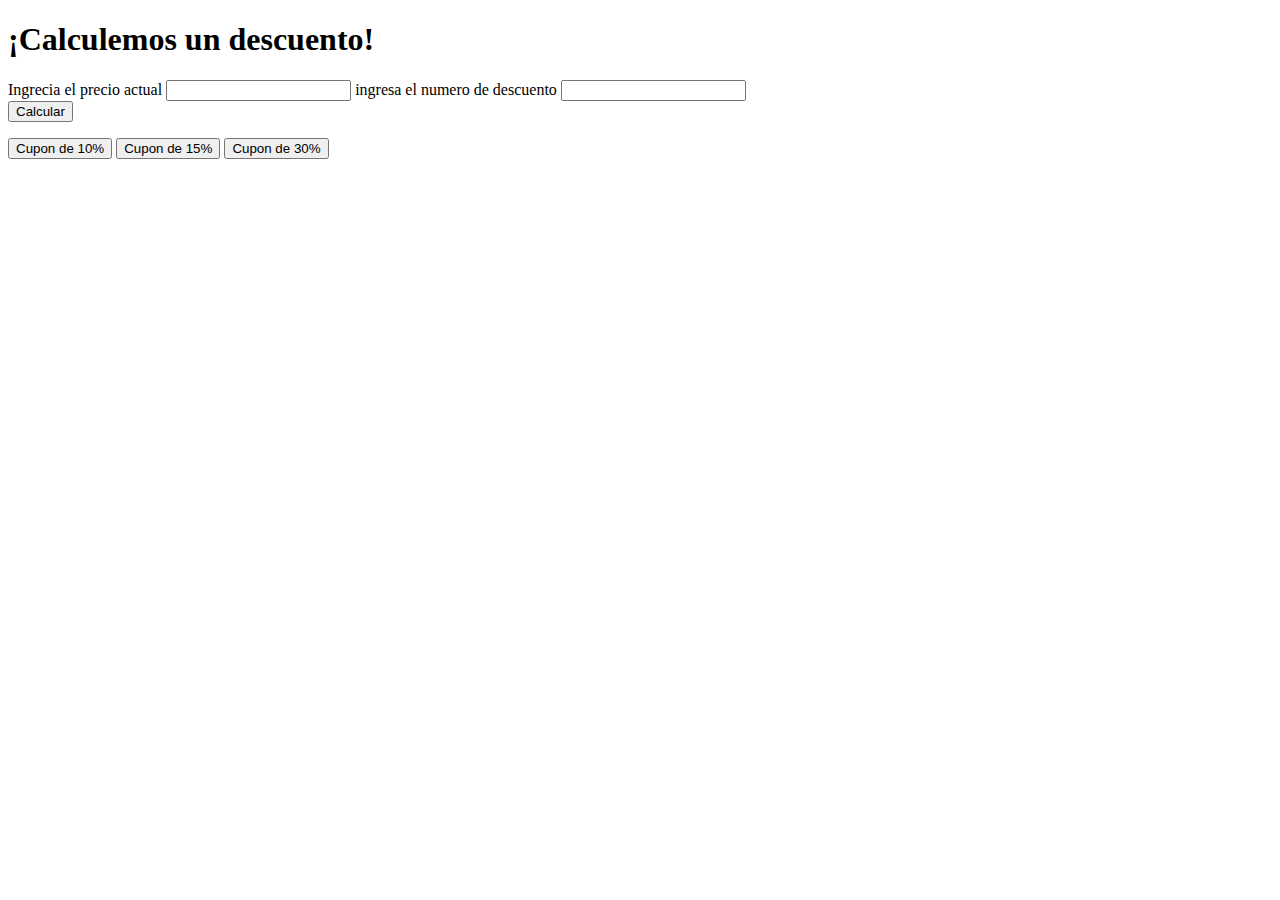
<file: html/descuentos.html>
<!DOCTYPE html>
<html lang="en">
<head>
    <meta charset="UTF-8">
    <meta http-equiv="X-UA-Compatible" content="IE=edge">
    <meta name="viewport" content="width=device-width, initial-scale=1.0">
    <title>Document</title>
</head>
<body>
    <main>
        <section>
            <h1>¡Calculemos un descuento!</h1>
            <div>
                <label>Ingrecia el precio actual
                    <input type="number" id="precio-actual">
                </label>
                <label>ingresa el numero de descuento
                    <input type="number" id="descuento">
                </label>
            </div>
            <button id="calcular-descuento">Calcular</button>
            <p id="resultado"></p>
        </section>
        <div>
            <button id="cupon10">Cupon de 10%</button>
            <button id="cupon15">Cupon de 15%</button>
            <button id="cupon30">Cupon de 30%</button>
        </div>
    </main>
    

    <script src="../js/descuento.js"></script>
</body>
</html>
</file>
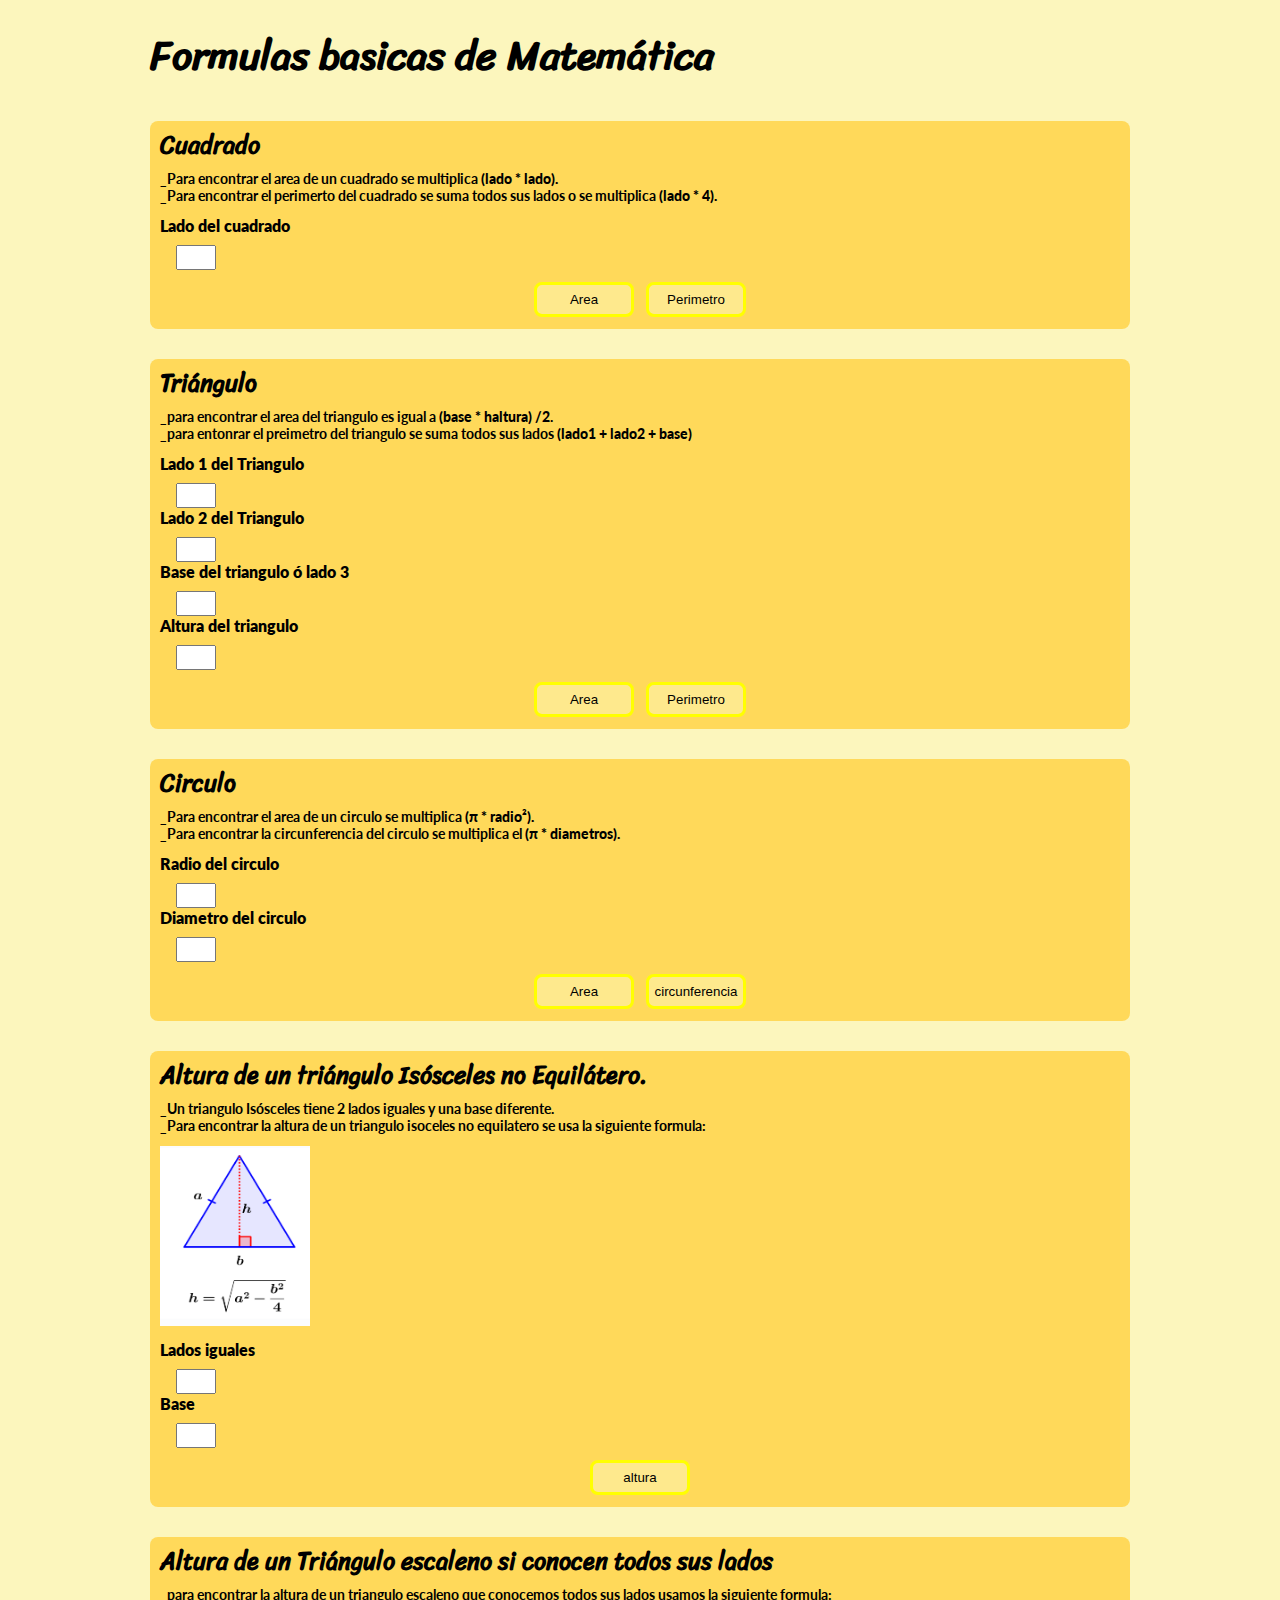
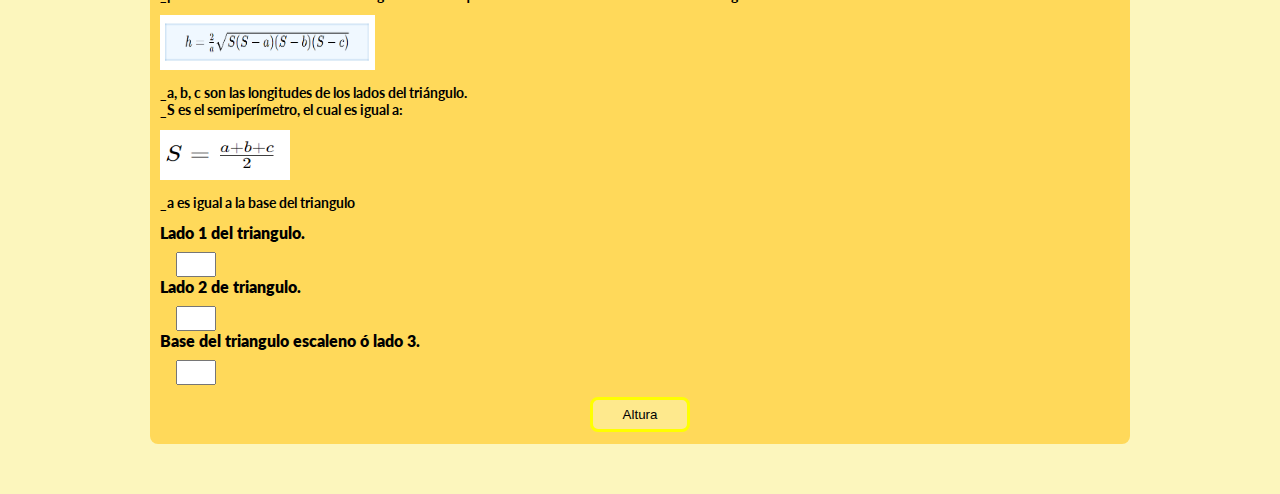
<file: html/math.html>
<!DOCTYPE html>
<html lang="en">
<head>
    <meta charset="UTF-8">
    <meta http-equiv="X-UA-Compatible" content="IE=edge">
    <meta name="viewport" content="width=device-width, initial-scale=1.0">
    <title>Document</title>
    <link rel="preconnect" href="https://fonts.googleapis.com">
    <link rel="preconnect" href="https://fonts.gstatic.com" crossorigin>
    <link href="https://fonts.googleapis.com/css2?family=Lato:ital,wght@0,300;1,400&family=Sriracha&display=swap" rel="stylesheet">
    <link rel="stylesheet" href="../css/math.css">

</head>
<body>
    <main>
        <h1>Formulas basicas de Matemática</h1>
            <div class="contenido-total">
                <section class="contenido-texto">
                    <h2>Cuadrado</h2>
                    <p>_Para encontrar el area de un cuadrado se multiplica <strong>(lado * lado).</strong></p>                        <p>_Para encontrar el perimerto del cuadrado se suma todos sus lados o se multiplica <strong>(lado * 4).</strong></p>
                    <div class="contenido-label">
                        <label>Lado del cuadrado <br>
                            <input type="number" id="lado-cuadrado">
                        </label>
                    </div>
                </section>
                <div class="contenido-botones">
                    <button id="area-cuadrado" class="estilo-botones">Area</button>
                    <button id="perimetro-cuadrado" class="estilo-botones">Perimetro</button>
                </div>
            </div>
            <div class="resultado-cuadrado ocultar">
                <p id="resultado-cuadrado"></p>
            </div>
        
                <div class="contenido-total">
                    <section class="contenido-texto">
                        <h2>Triángulo</h2>
                        <p>_para encontrar el area del triangulo es igual a <strong>(base * haltura) /2</strong>.</p>
                        <p>_para entonrar el preimetro del triangulo se suma todos sus lados <strong>(lado1 + lado2 + base)</strong></p>
                        <div class="contenido-label">
                            <label>Lado 1 del Triangulo <br>
                                <input type="number" id="lado1-triangulo">
                            </label> <br>
                            <label>Lado 2 del Triangulo <br>
                                <input type="number" id="lado2-triangulo">
                            </label> <br>
                            <label>Base del triangulo ó lado 3 <br>
                                <input type="numbre" id="base-triangulo">
                            </label> <br>
                            <label>Altura del triangulo <br>
                                <input type="number" id="altura-triangulo">
                            </label>
                        </div>
                    </section>
                    <div class="contenido-botones">
                        <button id="area-triangulo" class="estilo-botones">Area</button>
                        <button id="perimetro-triangulo" class="estilo-botones">Perimetro</button>
                    </div>
                </div>
                <div class="resultado-triangulof ocultar">
                    <p id="resultado-triangulo"></p>
                </div>
            <div class="contenido-total">
                <section class="contenido-texto">
                    <h2>Circulo</h2>
                    <p>_Para encontrar el area de un circulo se multiplica <strong>(π * radio²).</strong></p>
                    <p>_Para encontrar la circunferencia del circulo se multiplica el <strong>(π * diametros).</strong></p>
                    <div class="contenido-label">
                        <label>Radio del circulo <br>
                            <input type="number" id="radio-circulo">
                        </label> <br>
                        <label>Diametro del circulo <br>
                            <input type="number" id="diametro-circulo">
                        </label>
                    </div>
                </section>
                <div class="contenido-botones">
                    <button id="area-circulo" class="estilo-botones">Area</button>
                    <button id="circunferencia-circulo" class="estilo-botones">circunferencia</button></div>
            </div>
            <div class="resultado-circulo ocultar">
                <p id="resultado-circulo"></p>
            </div>
            <div class="contenido-total"> 
                <section class="contenido-texto">
                    <h2>Altura de un triángulo  Isósceles no Equilátero.</h2>
                    <p>_Un triangulo Isósceles tiene 2 lados iguales y una base diferente.</p>
                    <p>_Para encontrar la altura de un triangulo isoceles no equilatero se usa la siguiente formula:</p>
                    <img class="imagen-tisosceles" src="../pics/formula-de-triangulo-isosceles.png" alt="">
                    <div class="contenido-label">
                        <label>Lados iguales <br>
                            <input type="number" id="lados-iguales">
                        </label> <br>
                        <label>Base <br>
                            <input type="number" id="base-trianguloI">
                        </label>
                    </div>
                </section>
                <div class="contenido-botones">
                    <button id="altura-de-trianguloI" class="estilo-botones">altura</button>
                </div>
            </div>
            <div class="resultado-isosceles ocultar">
                <p id="altura-isosceles"></p>
            </div>
            <div class="contenido-total">
                <section class="contenido-texto">
                    <h2>Altura de un Triángulo escaleno si conocen todos sus lados</h2>
                    <div>
                        <p>_para encontrar la altura de un triangulo escaleno que conocemos todos sus lados usamos la siguiente formula:</p>
                        <img src="../pics/formula-de-triangulo-escaleno.png" alt="" class="imagen-escaleno">
                    </div>
                    <p>_a, b, c son las longitudes de los lados del triángulo.</p>
                    <div>
                        <p>_S es el semiperímetro, el cual es igual a:</p>
                        <img src="../pics/semiperimetro.png" alt="" class="imagen-semiperimetro">
                    </div>
                    <p>_a es igual a la base del triangulo</p>
                    <div class="contenido-label">
                        <label>Lado 1 del triangulo. <br>
                            <input type="number" id="lado1-traiangulo-escaleno">
                        </label> <br>
                        <label>Lado 2 de triangulo. <br>
                            <input type="number" id="lado2-triangulo-escaleno">
                        </label> <br>
                        <label>Base del triangulo escaleno ó lado 3. <br>
                            <input type="number" id="base-triangulo-escaleno">
                        </label> <br>
                    </div>
                    <div class="contenido-botones">
                        <button id="altura-triangulo-escaleno" class="estilo-botones">Altura</button>
                    </div>
                </section>
            </div>
            <div class="resultado-escaleno ocultar">
                <p id="resultado-escaleno"></p>
            </div>
        </div>
    </main>

    <script src="../js/math.js"></script>
</body>
</html>
</file>
<file: css/math.css>
:root {
    --amarillo-oscuro: #FEE98D;
    --amarillo-claro: #FCF6BD;
    --amarillo-medio: #FFD95A;
    --lato: 'Lato', sans-serif;
    --sriracha: 'Sriracha', cursive;
}

* {
    box-sizing: border-box;
    margin: 0;
    padding: 0;
}
body {
     background-color: var(--amarillo-claro);
}
html {
    font-size: 62.5%;
    font-family: var(--lato);
}
main {
    display: flex;
    flex-direction: column;
    gap: 30px;
    padding: 16px;
    margin-bottom: 50px;
}
h1 {
    font-family: var(--sriracha);
    padding-top: 20px;
}
.ocultar {
    display: none;
}
.remover {
    display: none;
}

.contenido-total {
    border-radius: 8px;
    padding-bottom: 12px;
    background-color: var(--amarillo-medio);
}
.contenido-texto {
    padding-left: 10px;
    padding-right: 10px;
}
 h2 {
    font-family: var(--sriracha);
    font-size: 24px;
    line-height: 25px;
    padding-top: 12px;
    padding-bottom: 12px;
}
.contenido-texto p {
    font-size: 14px;
    font-weight: bold;
}
.contenido-label {
    padding-top: 12px;
}
.contenido-label label {
    font-size: 16px;
    font-weight: 800;
}
.contenido-label input{
    width: 40px;
    height: 25px;
    margin-top: 10px;
    margin-left: 16px;
}
.contenido-botones {
    padding-top: 12px;
    display: flex;
    justify-content: center;
    gap: 12px;
}

.estilo-botones {
    width: 100px;
    height: 35px;
    background-color: var(--amarillo-oscuro);
    border: 3px solid yellow;
    border-radius: 8px; 
}

.resultado-cuadrado {
    margin: 0 auto;
}
.resultado-cuadrado p {
    width: 200px;
    height: 42px;
    padding: 12px;
    background-color: var(--amarillo-medio);
    display: flex;
    align-items: center;
    justify-content: center;
    font-size: 14px;
    font-weight: bold;
    text-align: center;
    border-radius: 20px;
}

.resultado-triangulof {
    margin: 0 auto;
}
.resultado-triangulof p {
    width: 200px;
    height: 42px;
    padding: 12px;
    background-color: var(--amarillo-medio);
    display: flex;
    align-items: center;
    justify-content: center;
    font-size: 14px;
    font-weight: bold;
    text-align: center;
    border-radius: 20px; 
}

.resultado-circulo {
    margin: 0 auto;
}
.resultado-circulo p {
    width: 200px;
    height: 42px;
    padding: 12px;
    background-color: var(--amarillo-medio);
    display: flex;
    align-items: center;
    justify-content: center;
    font-size: 14px;
    font-weight: bold;
    text-align: center;
    border-radius: 20px; 
}

.imagen-tisosceles {
    width: 150px;
    height: 180px;
    margin-top: 12px;
}

.resultado-isosceles {
    margin: 0 auto;
}
.resultado-isosceles p {
    width: 200px;
    height: 42px;
    padding: 12px;
    background-color: var(--amarillo-medio);
    display: flex;
    align-items: center;
    justify-content: center;
    font-size: 14px;
    font-weight: bold;
    text-align: center;
    border-radius: 20px; 
}

.imagen-escaleno {
    width: 215px;
    height: 55px;
    margin-top: 12px;
    margin-bottom: 12px;
}
.imagen-semiperimetro {
    width: 130px;
    height: 50px;
    margin-top: 12px;
    margin-bottom: 12px;
}

.resultado-escaleno {
    margin: 0 auto;
}
.resultado-escaleno p {
    width: 255px;
    height: 80px;
    padding: 12px;
    background-color: var(--amarillo-medio);
    display: flex;
    align-items: center;
    justify-content: center;
    font-size: 14px;
    font-weight: bold;
    text-align: center;
    border-radius: 20px;
}


@media screen and (min-width: 600px) {
    main {
        padding: 0 50px;
    }
    h1 {
        font-size: 40px;
    }

}


@media screen and (min-width: 1024px) {
    main {
        padding: 0 150px;
    }
}
</file>
